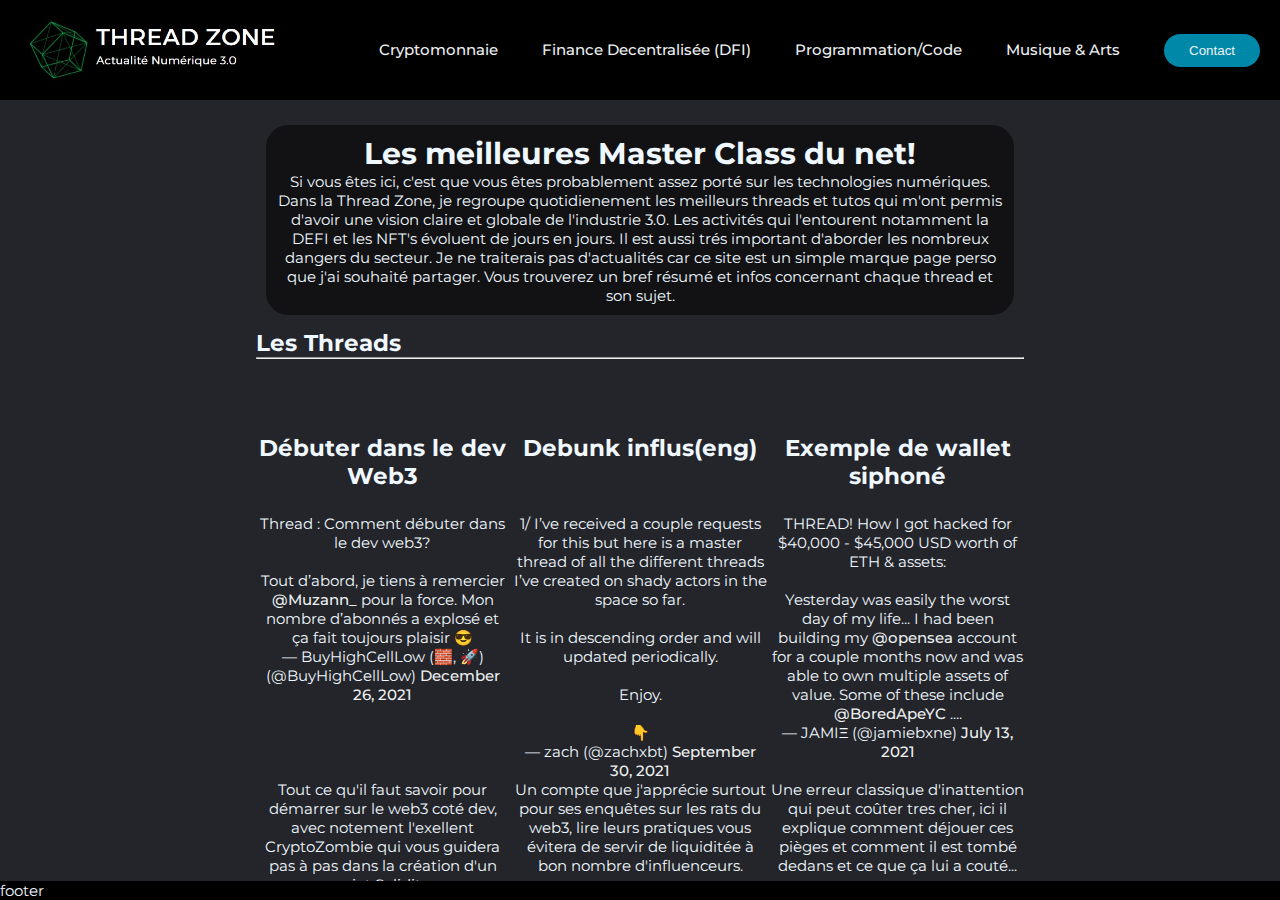
<file: index.html>
<!DOCTYPE html>
<html lang="fr">   <!-- commentaire -->
<head>
        <link href="styles/stylegrid.css" rel="stylesheet" type="text/css">
        <link rel="preconnect" href="https://fonts.googleapis.com">
        <link rel="preconnect" href="https://fonts.gstatic.com" crossorigin>
        <link href="https://fonts.googleapis.com/css2?family=Montserrat:wght@500&display=swap" rel="stylesheet">
        <meta charset="utf-8">
        <meta name="viewport" content="width=device-width, initial-scale=1.0">
        <meta name="author" content="Jay Mendes">
        <meta name="description" content="Les meilleurs tutos et threads twitter pour se former a l'univers cryptomonnaie, web marketing et finance 3.0">                                            
        <title>Ma page de test</title>             
</head>
<body>
  <div class="container">
    <header>
      <img class="logo" src="images/tzlogo.jpg" alt="logo">
          <nav class=nav>
           <input type="checkbox" id="nav__checkbox" class="nav__checkbox">
            <ul class="nav_links" >  
                <li><a href="#">Cryptomonnaie</a></li>
                <li><a href="#">Finance Decentralisée (DFI)</a></li>
                <li><a href="#">Programmation/Code</a></li>
                <li><a href="#">Musique & Arts</a></li>
                <li><a href="https://twitter.com/Jay_Balogun" target="_blank"><button>Contact</button></a></li>
            </ul>
          </nav>
                <label for="nav__checkbox" class="nav__toggle">
                  <svg class="menu" viewBox="0 0 448 512" width="100" title="bars">
        <path d="M16 132h416c8.837 0 16-7.163 16-16V76c0-8.837-7.163-16-16-16H16C7.163 60 0 67.163 0 76v40c0 8.837 7.163 16 16 16zm0 160h416c8.837 0 16-7.163 16-16v-40c0-8.837-7.163-16-16-16H16c-8.837 0-16 7.163-16 16v40c0 8.837 7.163 16 16 16zm0 160h416c8.837 0 16-7.163 16-16v-40c0-8.837-7.163-16-16-16H16c-8.837 0-16 7.163-16 16v40c0 8.837 7.163 16 16 16z" />
      </svg>
                  <svg class="close" viewBox="0 0 384 512" width="100" title="times">
        <path d="M242.72 256l100.07-100.07c12.28-12.28 12.28-32.19 0-44.48l-22.24-22.24c-12.28-12.28-32.19-12.28-44.48 0L176 189.28 75.93 89.21c-12.28-12.28-32.19-12.28-44.48 0L9.21 111.45c-12.28 12.28-12.28 32.19 0 44.48L109.28 256 9.21 356.07c-12.28 12.28-12.28 32.19 0 44.48l22.24 22.24c12.28 12.28 32.2 12.28 44.48 0L176 322.72l100.07 100.07c12.28 12.28 32.2 12.28 44.48 0l22.24-22.24c12.28-12.28 12.28-32.19 0-44.48L242.72 256z" />
      </svg>
                </label>
            
            
            
    </header>
    <div class="rien1"></div>
    <main>
      <div class="text">
            <h1>Les meilleures Master Class du net!</h1>
              <p>Si vous êtes ici, c'est que vous êtes probablement assez porté sur les technologies numériques.</p>
              <p>Dans la Thread Zone, je regroupe quotidienement les meilleurs threads et tutos qui m'ont permis
                d'avoir une vision claire et globale de l'industrie 3.0. Les activités qui l'entourent notamment la DEFI et les NFT's 
                évoluent de jours en jours. Il est aussi trés important d'aborder les nombreux dangers du secteur. Je ne traiterais pas    d'actualités              car ce site est un simple marque page perso que 
                j'ai souhaité partager. Vous trouverez un bref résumé et infos concernant chaque thread et son sujet.</p>
      </div>

      <div class="title"><h2>Les Threads</h2><hr></div>

      <div class="menuthread1">
        <h2>Débuter dans le dev Web3</h2>
          <div class="thread1"><blockquote class="twitter-tweet" data-theme="dark"><p lang="fr" dir="ltr">Thread : Comment débuter dans le dev web3?<br><br>Tout d’abord, je tiens à remercier <a href="https://twitter.com/Muzann_?ref_src=twsrc%5Etfw">@Muzann_</a> pour la force. Mon nombre d’abonnés a explosé et ça fait toujours plaisir 😎</p>&mdash; BuyHighCellLow (🧱, 🚀) (@BuyHighCellLow) <a href="https://twitter.com/BuyHighCellLow/status/1475085806855499778?ref_src=twsrc%5Etfw">December 26, 2021</a></blockquote> <script async src="https://platform.twitter.com/widgets.js" charset="utf-8"></script></div>
        <p>Tout ce qu'il faut savoir pour démarrer sur le web3 coté dev, avec notement l'exellent CryptoZombie qui vous guidera pas à pas dans la création d'un prjet Solidity.</p>
      </div>

      <div class="menuthread2">
        <h2 class="titlethread1">Debunk influs(eng)</h2>
        <blockquote class="twitter-tweet" data-theme="dark"><p lang="en" dir="ltr">1/ I’ve received a couple requests for this but here is a master thread of all the different threads I’ve created on shady actors in the space so far. <br><br>It is in descending order and will updated periodically.<br><br>Enjoy.<br><br>👇</p>&mdash; zach (@zachxbt) <a href="https://twitter.com/zachxbt/status/1443583283648872464?ref_src=twsrc%5Etfw">September 30, 2021</a></blockquote> <script async src="https://platform.twitter.com/widgets.js" charset="utf-8"></script>
        <p>Un compte que j'apprécie surtout pour ses enquêtes sur les rats du web3, lire leurs pratiques vous évitera de servir de liquiditée à bon nombre d'influenceurs. </p>  
      </div>

      <div class="menuthread3">
        <h2 class="titlethread2">Exemple de wallet siphoné</h2>
        <blockquote class="twitter-tweet" data-theme="dark"><p lang="en" dir="ltr">THREAD! How I got hacked for $40,000 - $45,000 USD worth of ETH &amp; assets:<br><br>Yesterday was easily the worst day of my life... I had been building my <a href="https://twitter.com/opensea?ref_src=twsrc%5Etfw">@opensea</a> account for a couple months now and was able to own multiple assets of value. Some of these include <a href="https://twitter.com/BoredApeYC?ref_src=twsrc%5Etfw">@BoredApeYC</a> ....</p>&mdash; JAMIΞ (@jamiebxne) <a href="https://twitter.com/jamiebxne/status/1414972231055298560?ref_src=twsrc%5Etfw">July 13, 2021</a></blockquote> <script async src="https://platform.twitter.com/widgets.js" charset="utf-8"></script>
        <p>Une erreur classique d'inattention qui peut coûter tres cher, ici il explique comment déjouer ces pièges et comment il est tombé dedans et ce que ça lui a couté...</p>
      </div>

      <div class="menuthread4">
        <h2>Simon Sinek: Leader Mindset</h2>
        <div style="max-width:854px"><div style="position:relative;height:0;padding-bottom:56.25%"><iframe src="https://embed.ted.com/talks/lang/fr/simon_sinek_how_great_leaders_inspire_action" width="854" height="480" style="position:absolute;left:0;top:0;width:100%;height:100%" frameborder="0" scrolling="no" allowfullscreen></iframe></div></div>
        <p>video partagée par @Rusk0f sur twitter, comment les leaders (ici Apple) on inspiré et federé leur clientèle.</p>
      </div>
      <div class="menuthread5">thread

      </div>
      <div class="menuthread6">thread

      </div>
      <br><br><br><br><br><br><br><br><br><br><br><br><br><br><br><br><br><br><br><br><br><br><br><br><br><br><br><br><br><br><br><br><br><br><br><br><br><br><br><br><br><br><br><br>
      
    </main>
    <div class="rien2"></div>
    <footer>
      footer
   </footer>
  </div>
</body>

</html>
</file>
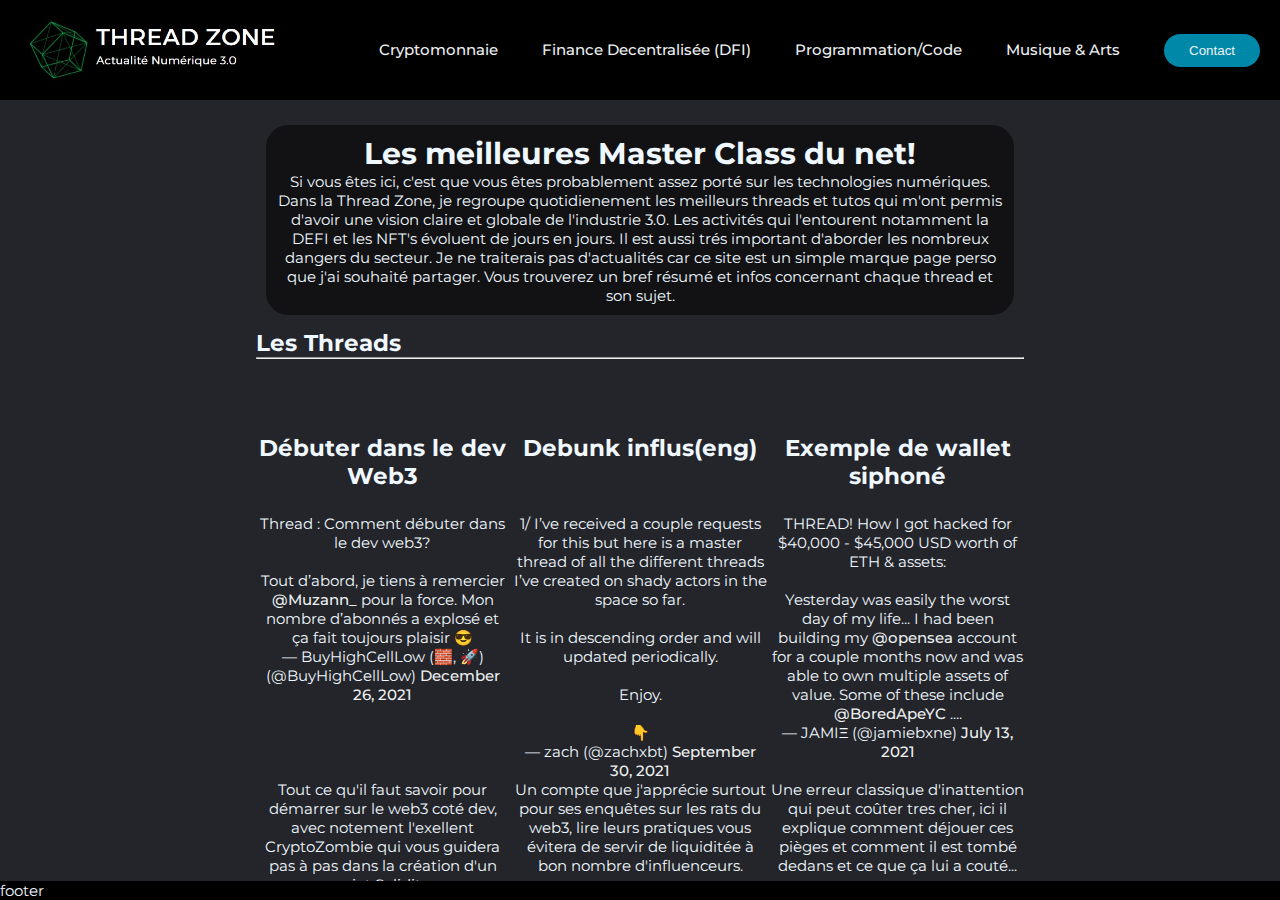
<file: indexgrid.html>
<!DOCTYPE html>
<html>   <!-- commentaire -->
<head>
        <link href="styles/stylegrid.css" rel="stylesheet" type="text/css">
        <link rel="preconnect" href="https://fonts.googleapis.com">
        <link rel="preconnect" href="https://fonts.gstatic.com" crossorigin>
        <link href="https://fonts.googleapis.com/css2?family=Montserrat:wght@500&display=swap" rel="stylesheet">
        <meta charset="utf-8">
        <meta name="viewport" content="width=device-width, initial-scale=1.0">
        <meta name="author" content="Jay Mendes">
        <meta name="description" content="Les meilleurs tutos et threads twitter pour se former a l'univers cryptomonnaie, web marketing et finance 3.0">                                            
        <title>Ma page de test</title>             
</head>
<body>
  <div class="container">
    <header>
      <img class="logo" src="images/tzlogo.jpg" alt="logo">
          <nav>
            <ul class="nav_links" >  
                <li><a href="#">Cryptomonnaie</a></li> <!-- liens vers les autres pages  -->
                <li><a href="#">Finance Decentralisée (DFI)</a></li>
                <li><a href="#">Programmation/Code</a></li>
                <li><a href="#">Musique & Arts</a></li>
                <li><a class="cta" href="#"><button>Contact</button></a></li>
            </ul>
           </nav>
    </header>
    <div class="rien1"></div>
    <main>
      <div class="text">
            <h1>Les meilleures Master Class du net!</h1>
              <p>Si vous êtes ici, c'est que vous êtes probablement assez porté sur les technologies numériques.</p>
              <p>Dans la Thread Zone, je regroupe quotidienement les meilleurs threads et tutos qui m'ont permis
                d'avoir une vision claire et globale de l'industrie 3.0. Les activités qui l'entourent notamment la DEFI et les NFT's 
                évoluent de jours en jours. Il est aussi trés important d'aborder les nombreux dangers du secteur. Je ne traiterais pas    d'actualités              car ce site est un simple marque page perso que 
                j'ai souhaité partager. Vous trouverez un bref résumé et infos concernant chaque thread et son sujet.</p>
      </div>

      <div class="title"><h2>Les Threads</h2><hr></div>

      <div class="menuthread1">
        <h2>Débuter dans le dev Web3</h2>
          <div class="thread1"><blockquote class="twitter-tweet" data-theme="dark"><p lang="fr" dir="ltr">Thread : Comment débuter dans le dev web3?<br><br>Tout d’abord, je tiens à remercier <a href="https://twitter.com/Muzann_?ref_src=twsrc%5Etfw">@Muzann_</a> pour la force. Mon nombre d’abonnés a explosé et ça fait toujours plaisir 😎</p>&mdash; BuyHighCellLow (🧱, 🚀) (@BuyHighCellLow) <a href="https://twitter.com/BuyHighCellLow/status/1475085806855499778?ref_src=twsrc%5Etfw">December 26, 2021</a></blockquote> <script async src="https://platform.twitter.com/widgets.js" charset="utf-8"></script></div>
        <p>Tout ce qu'il faut savoir pour démarrer sur le web3 coté dev, avec notement l'exellent CryptoZombie qui vous guidera pas à pas dans la création d'un prjet Solidity.</p>
      </div>

      <div class="menuthread2">
        <h2 class="titlethread1">Debunk influs(eng)</h2>
        <blockquote class="twitter-tweet" data-theme="dark"><p lang="en" dir="ltr">1/ I’ve received a couple requests for this but here is a master thread of all the different threads I’ve created on shady actors in the space so far. <br><br>It is in descending order and will updated periodically.<br><br>Enjoy.<br><br>👇</p>&mdash; zach (@zachxbt) <a href="https://twitter.com/zachxbt/status/1443583283648872464?ref_src=twsrc%5Etfw">September 30, 2021</a></blockquote> <script async src="https://platform.twitter.com/widgets.js" charset="utf-8"></script>
        <p>Un compte que j'apprécie surtout pour ses enquêtes sur les rats du web3, lire leurs pratiques vous évitera de servir de liquiditée à bon nombre d'influenceurs. </p>  
      </div>

      <div class="menuthread3">
        <h2 class="titlethread2">Exemple de wallet siphoné</h2>
        <blockquote class="twitter-tweet" data-theme="dark"><p lang="en" dir="ltr">THREAD! How I got hacked for $40,000 - $45,000 USD worth of ETH &amp; assets:<br><br>Yesterday was easily the worst day of my life... I had been building my <a href="https://twitter.com/opensea?ref_src=twsrc%5Etfw">@opensea</a> account for a couple months now and was able to own multiple assets of value. Some of these include <a href="https://twitter.com/BoredApeYC?ref_src=twsrc%5Etfw">@BoredApeYC</a> ....</p>&mdash; JAMIΞ (@jamiebxne) <a href="https://twitter.com/jamiebxne/status/1414972231055298560?ref_src=twsrc%5Etfw">July 13, 2021</a></blockquote> <script async src="https://platform.twitter.com/widgets.js" charset="utf-8"></script>
        <p>Une erreur classique d'inattention qui peut coûter tres cher, ici il explique comment déjouer ces pièges et comment il est tombé dedans et ce que ça lui a couté...</p>
      </div>

      <div class="menuthread4">
        <h2>Simon Sinek: Leader Mindset</h2>
        <div style="max-width:854px"><div style="position:relative;height:0;padding-bottom:56.25%"><iframe src="https://embed.ted.com/talks/lang/fr/simon_sinek_how_great_leaders_inspire_action" width="854" height="480" style="position:absolute;left:0;top:0;width:100%;height:100%" frameborder="0" scrolling="no" allowfullscreen></iframe></div></div>
        <p>video paratgée par @Rusk0f sur twitter, comment les leaders (ici Apple) on inspiré et federé leur clientèle.</p>
      </div>
      <div class="menuthread5">thread

      </div>
      <div class="menuthread6">thread

      </div>
      <br><br><br><br><br><br><br><br><br><br><br><br><br><br><br><br><br><br><br><br><br><br><br><br><br><br><br><br><br><br><br><br><br><br><br><br><br><br><br><br><br><br><br><br>
      
    </main>
    <div class="rien2"></div>
    <footer>
      footer
   </footer>
  </div>
</body>

</html>
</file>
<file: styles/stylegrid.css>
html {
  font-size: 15px; /* px signifie 'pixels': la taille de base pour la police est désormais 10 pixels de haut  */
  font-family: 'Montserrat', sans-serif; /* cela devrait être le reste du résultat obtenu à partir de Google fonts */
  color: aliceblue;
  background-color: #24252A ;
}

*,
*::before,
*::after {
  box-sizing: border-box;
  margin: 0;
  padding: 0;
}

body{
  margin: 0; padding: 0;
  width: 100%;
}

.container {
  display:grid;
  height:100vh;
  width: 100%;
  grid-template-columns: 1fr 1fr 1fr 1fr 1fr;
  grid-template-rows: 0.63fr 1.7fr 0.5fr 1fr 1fr 0.1fr;
  grid-template-areas:
    "header header header header header"
    "rien1 main main main rien2"
    "rien1 main main main rien2"
    "rien1 main main main rien2"
    "rien1 main main main rien2"
    "footer footer footer footer footer";
}

.nav__checkbox {
display: none;
}
.nav__toggle {
display: none;
}

header {
padding: 0px 0%;
width: 100%;
height: 100px;
position: fixed;
display: flex;
justify-content: space-between;
align-items: center;
background-color: black;
grid-area: header;
}

button {
  padding: 9px 25px;
  background-color: rgba(0, 136, 169, 1);
  border: none;
  border-radius: 50px;
  transition: all 0.3s ease 0s;
}
button:hover {
background-color: rgba(0, 136, 169, 0.5);
}
.logo{
position: relative;
width: 300px;
}
li, a, button {
font-weight: 500;
color: #edf0f1;
text-decoration: none;
}
.nav_links  {
list-style: none;
}
.nav_links li {
display: inline-block;
padding: 0px 20px;
}
.nav_links li a {
transition: all 0.3s ease 0s;
}
.nav_links li a:hover {
color: #0088a9;
}

main{
display: grid;
grid-template-columns: 1fr 1fr 1fr;
grid-template-rows:1fr 100px 1fr 1fr;
grid-template-areas:
"text text text"
"title title title"
"thread1 thread2 thread3"
"thread4 thread5 thread6";
grid-gap: 0.3rem;  
overflow-y: scroll;
grid-area: main;
}

main::-webkit-scrollbar {
  width: 1px;
}
main::-webkit-scrollbar-track {
  box-shadow: inset 0 0 3px #24252A;
}
main::-webkit-scrollbar-thumb {
  background: linear-gradient(45deg, rgb(0, 0, 0), rgb(119, 119, 119));
}

.text {
display: flex;
flex-direction: column;
border-radius: 22px;
background-color: rgba(0, 0, 0, 0.5);
text-align: center;
grid-area: text;
padding: 10px;
margin: 10px;
}

.title {grid-area: title;}
.rien1 {grid-area: rien1;}    
.rien2 {grid-area: rien2;}

.menuthread1 {
  grid-area: thread1;
  display: grid;
  grid-template-columns: 1fr;
  grid-template-rows: 80px 1fr 100px;
  text-align: center;
  
}
.menuthread2 {
  grid-area: thread2;
  display: grid;
  grid-template-columns: 1fr;
  grid-template-rows: 80px 1fr 100px;
  text-align: center;
  
}
.menuthread3 {
  grid-area: thread3;
  display: grid;
  grid-template-columns: 1fr;
  grid-template-rows:  80px 1fr 100px;
  text-align: center;
  
}
.menuthread4 {
  grid-area: thread4;
  text-align: center;
  display: grid;
  grid-template-columns: 1fr;
  grid-template-rows: 80px 1fr 100px;
  padding: 10px;
}
.menuthread5 {
  grid-area: thread5;
  text-align: center;
  
}
.menuthread6 {
  grid-area: thread6;
  text-align: center;
  
}
footer {
  background-color: black;
  grid-area: footer;

}

@media only screen and (max-width: 870px ) {
  .container {
    grid-template-columns: 1fr;
    grid-template-rows: 0.2fr 1fr 0.05fr;
    grid-template-areas: 
    "header"
    "main"
    "footer";
  }

  header {
    padding: 10px 0%;
    width: 100%;
    height: auto;
    position: fixed;
    display: grid;
    grid-template-columns: 1fr 1fr 0.2fr;
    grid-template-rows: 1fr;
    grid-template-areas: "logo navi menui";
    justify-content: center;
    align-items: center;
    background-color: black;
    grid-area: header;
    }

  main {
    grid-template-columns: 1fr;
    grid-template-rows:1fr 100px 1fr 1fr;
    grid-template-areas:
    "text"
    "title"
    "thread1"
    "thread2"
    "thread3"
    "thread4" 
    "thread5"
    "thread6";
    overflow-y: scroll;
    grid-area: main;
  }
  
  .logo {
    position: relative;
    width: 300px;
    grid-area: logo;
  }

  svg {
    width: 2rem;
    fill: white;
  }
  .nav__toggle {
    display: block;
    position: relative; 
    cursor: pointer;
    right: 0;
    grid-area: menui ;
  }
  
  .menu {
    display: block;
    margin: auto;
  }

  .close {
    display: none;
  }
  
  .nav_links {
    display: flex;
    flex-direction: column;
    grid-area: navi;
  }
  
  .nav_links li {
    display: none;
  }
  
  #nav__checkbox:checked ~ ul.nav_links li {
    display: inline;
  }
 
  #nav__checkbox:checked ~ svg.close {
    display: block;
  }
  
    #nav__checkbox:checked ~ svg.menu {
    display: none;
  }
  
  
}
</file>
